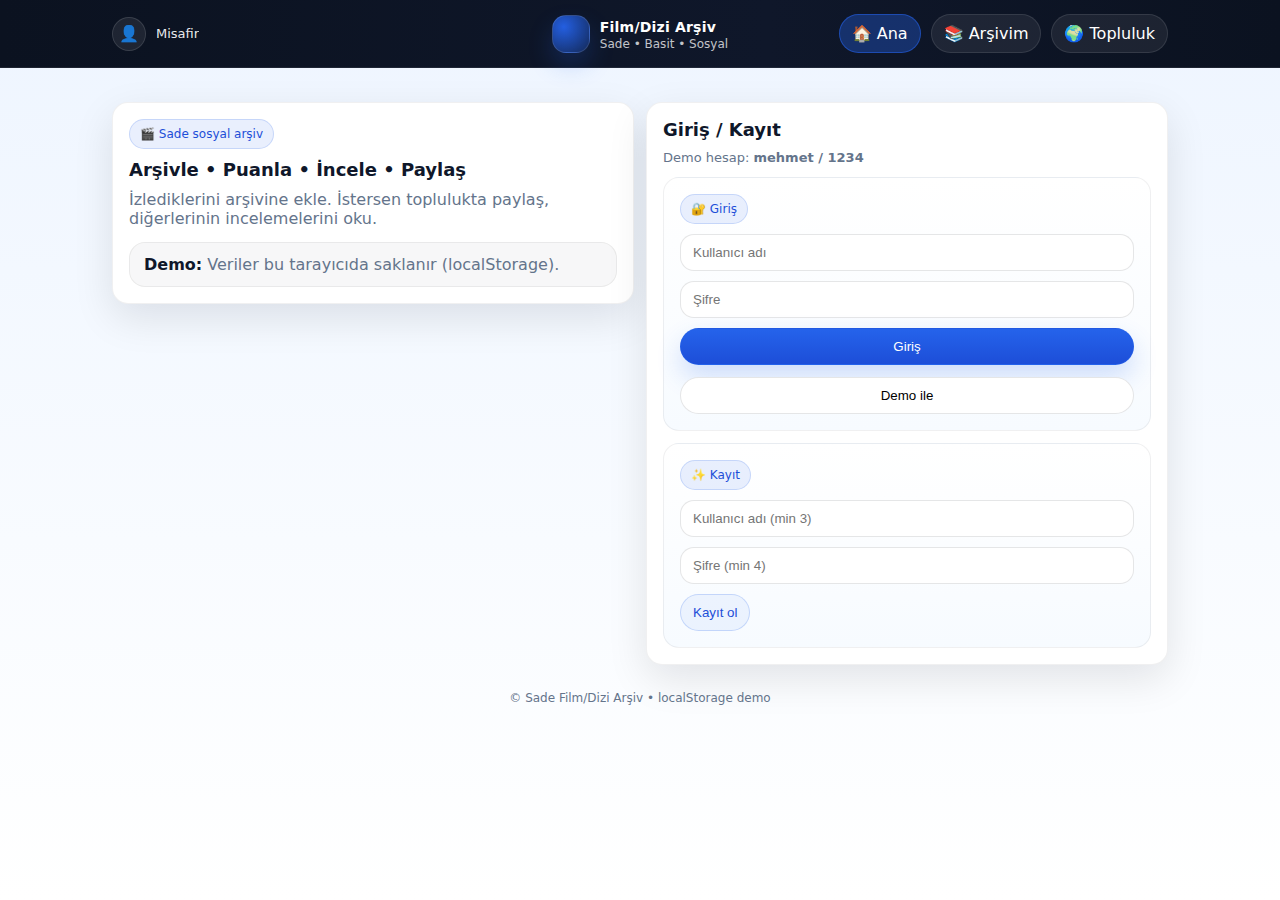
<file: Mehmet_Küçük_1068/FilmDizi_Arşiv_ve_İnceleme/index.html>
<!doctype html>
<html lang="tr">
<head>
  <meta charset="utf-8" />
  <meta name="viewport" content="width=device-width,initial-scale=1" />
  <title>Film/Dizi Arşiv (Sade)</title>
  <link rel="stylesheet" href="style.css" />
</head>
<body data-page="home">
  <div class="container">
    <div class="row" style="margin-top:10px">
      <div class="card">
        <div class="badge">🎬 Sade sosyal arşiv</div>
        <h2 style="margin-top:10px">Arşivle • Puanla • İncele • Paylaş</h2>
        <p>İzlediklerini arşivine ekle. İstersen toplulukta paylaş, diğerlerinin incelemelerini oku.</p>
        <div style="height:14px"></div>
        <div class="notice"><strong>Demo:</strong> Veriler bu tarayıcıda saklanır (localStorage).</div>
      </div>

      <div class="card" id="auth" style="display:none">
        <h2>Giriş / Kayıt</h2>
        <p class="muted">Demo hesap: <b>mehmet / 1234</b></p>
        <div style="height:12px"></div>

        <div class="row">
          <div class="card" style="box-shadow:none;background:linear-gradient(180deg,#fff,#f7fbff)">
            <div class="badge">🔐 Giriş</div>
            <div style="height:10px"></div>
            <input class="input" id="lUser" placeholder="Kullanıcı adı" />
            <div style="height:10px"></div>
            <input class="input" id="lPass" type="password" placeholder="Şifre" />
            <div style="height:10px"></div>
            <div class="row">
              <button class="btn primary" id="loginBtn">Giriş</button>
              <button class="btn" id="demoBtn">Demo ile</button>
            </div>
          </div>

          <div class="card" style="box-shadow:none;background:linear-gradient(180deg,#fff,#f7fbff)">
            <div class="badge">✨ Kayıt</div>
            <div style="height:10px"></div>
            <input class="input" id="rUser" placeholder="Kullanıcı adı (min 3)" />
            <div style="height:10px"></div>
            <input class="input" id="rPass" type="password" placeholder="Şifre (min 4)" />
            <div style="height:10px"></div>
            <button class="btn ghost" id="regBtn">Kayıt ol</button>
          </div>
        </div>
      </div>

      <div class="card" id="dash" style="display:none">
        <div class="badge">✅ Giriş yapıldı</div>
        <h2 style="margin-top:10px">Hoş geldin <span id="hello"></span> 👋</h2>
        <p>Arşive ekle, sonra istersen topluluğa paylaş.</p>

        <div style="height:12px"></div>

        <div class="row">
          <div class="card" style="box-shadow:none;background:linear-gradient(180deg,#fff,#f7fbff)">
            <strong style="font-size:22px" id="kpiA">0</strong>
            <div class="muted">Arşiv</div>
          </div>
          <div class="card" style="box-shadow:none;background:linear-gradient(180deg,#fff,#f7fbff)">
            <strong style="font-size:22px" id="kpiP">0</strong>
            <div class="muted">Paylaşım</div>
          </div>
          <div class="card" style="box-shadow:none;background:linear-gradient(180deg,#fff,#f7fbff)">
            <strong style="font-size:22px" id="kpiL">0</strong>
            <div class="muted">Toplam beğeni</div>
          </div>
        </div>

        <div style="height:14px"></div>
        <div class="row">
          <button class="btn primary" onclick="location.href='archive.html'">📚 Arşivime git</button>
          <button class="btn" onclick="location.href='community.html'">🌍 Topluluk</button>
        </div>

        <div style="height:16px"></div>
        <h2>Son paylaşımlar</h2>
        <div class="list" id="recentPosts"></div>
      </div>
    </div>

    <div class="footer">© Sade Film/Dizi Arşiv • localStorage demo</div>
  </div>

  <script src="app.js"></script>
</body>
</html>
</file>
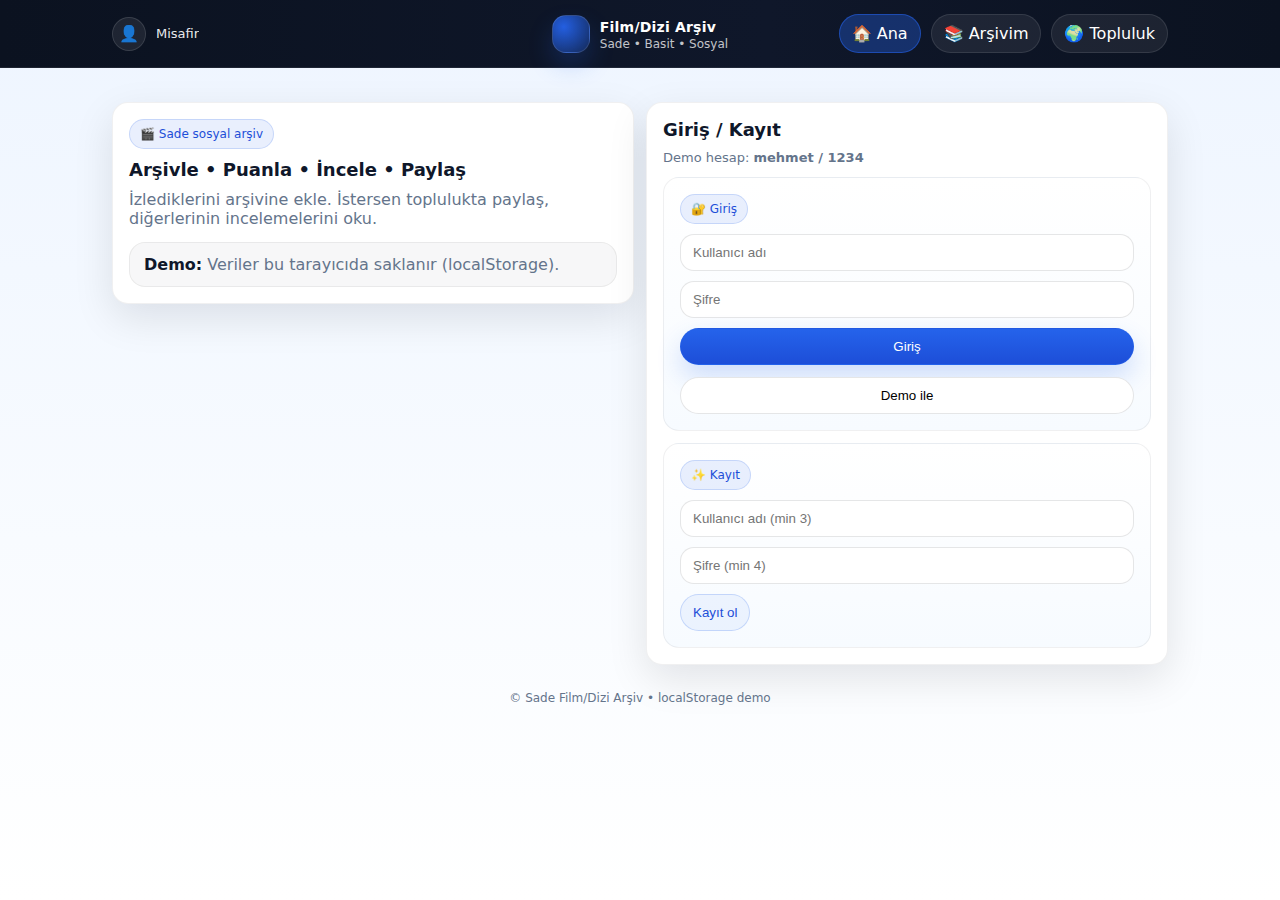
<file: Mehmet_Küçük_1068/FilmDizi_Arşiv_ve_İnceleme/archive.html>
<!doctype html>
<html lang="tr">
<head>
  <meta charset="utf-8" />
  <meta name="viewport" content="width=device-width,initial-scale=1" />
  <title>Arşivim</title>
  <link rel="stylesheet" href="style.css" />
</head>
<body data-page="archive">
  <div class="container">
    <div class="card" style="margin-top:10px">
      <div class="badge">📚 Arşivim</div>
      <h2 style="margin-top:10px">Film/Dizi ekle</h2>
      <p>Basit: ad + tür + puan + kısa not.</p>

      <div style="height:12px"></div>

      <div class="row">
        <div>
          <label class="pill">Ad</label>
          <input class="input" id="title" placeholder="Örn: Interstellar" />
        </div>
        <div>
          <label class="pill">Tür</label>
          <select class="select" id="kind">
            <option>Film</option>
            <option>Dizi</option>
          </select>
        </div>
      </div>

      <div style="height:10px"></div>

      <div class="row">
        <div>
          <label class="pill">Yıl (opsiyon)</label>
          <input class="input" id="year" type="number" placeholder="2014" />
        </div>
        <div>
          <label class="pill">Puan (1-10)</label>
          <input class="input" id="rating" type="number" min="1" max="10" placeholder="9" />
        </div>
      </div>

      <div style="height:10px"></div>

      <label class="pill">Not/İnceleme (opsiyon)</label>
      <textarea class="textarea" id="text" placeholder="Kısa yorum..."></textarea>

      <div style="height:12px"></div>
      <button class="btn primary" id="addBtn">Arşive ekle</button>
    </div>

    <div style="height:14px"></div>

    <div class="card">
      <div class="row" style="align-items:end">
        <div>
          <label class="pill">Ara</label>
          <input class="input" id="q" placeholder="Arşivde ara..." />
        </div>
        <div>
          <label class="pill">Filtre</label>
          <select class="select" id="kindFilter">
            <option value="all">Tümü</option>
            <option value="Film">Film</option>
            <option value="Dizi">Dizi</option>
          </select>
        </div>
      </div>

      <div class="list" id="archiveList"></div>
    </div>

    <div class="footer">İpucu: “Paylaş” deyince fotoğraf ekleyip topluluğa gönderebilirsin.</div>
  </div>

  <script src="app.js"></script>
</body>
</html>
</file>
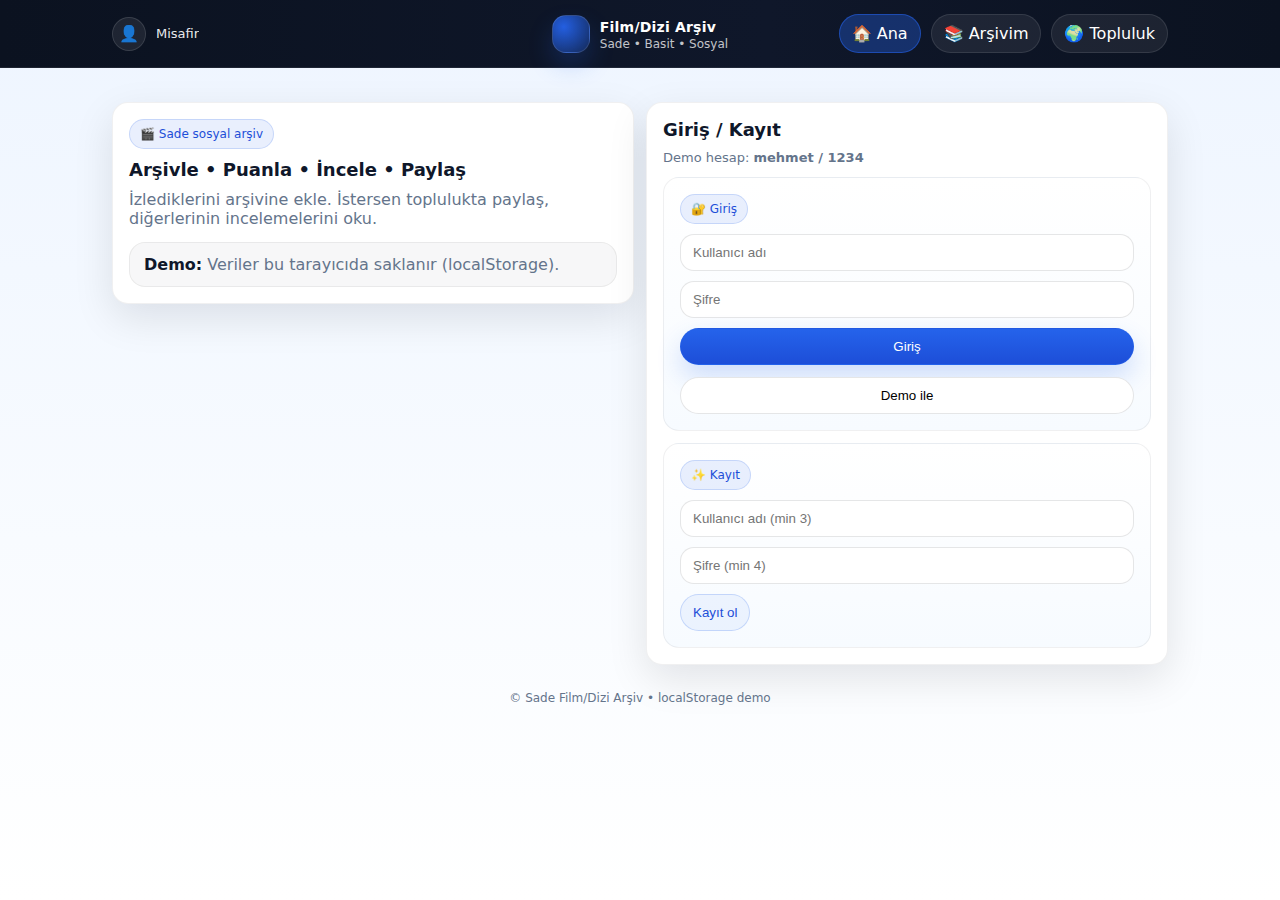
<file: Mehmet_Küçük_1068/FilmDizi_Arşiv_ve_İnceleme/community.html>
<!doctype html>
<html lang="tr">
<head>
  <meta charset="utf-8" />
  <meta name="viewport" content="width=device-width,initial-scale=1" />
  <title>Topluluk</title>
  <link rel="stylesheet" href="style.css" />
</head>
<body data-page="community">
  <div class="container">
    <div class="card" style="margin-top:10px">
      <div class="badge">🌍 Topluluk</div>
      <h2 style="margin-top:10px">İnceleme akışı</h2>
      <p>Beğen, yorum yap. Paylaşım yapmak için arşivinden “Paylaş” kullan.</p>

      <div style="height:12px"></div>

      <div class="row" style="align-items:end">
        <div>
          <label class="pill">Ara</label>
          <input class="input" id="cq" placeholder="Film adı veya inceleme..." />
        </div>
        <div>
          <label class="pill">Filtre</label>
          <select class="select" id="ckind">
            <option value="all">Tümü</option>
            <option value="Film">Film</option>
            <option value="Dizi">Dizi</option>
          </select>
        </div>
      </div>
    </div>

    <div class="list" id="postList"></div>

    <div class="footer">Not: Fotoğraflar tarayıcıda saklanır. Çok büyük foto koyma.</div>
  </div>

  <script src="app.js"></script>
</body>
</html>
</file>
<file: Mehmet_Küçük_1068/FilmDizi_Arşiv_ve_İnceleme/style.css>
:root{
  --bg:#0b1220;
  --panel:#0f172a;
  --card:#ffffff;
  --soft:#f1f5f9;
  --text:#0f172a;
  --muted:#64748b;
  --primary:#2563eb;
  --ring: rgba(37,99,235,.25);
  --danger:#ef4444;
  --radius:16px;
  --shadow: 0 14px 40px rgba(2,6,23,.10);
}

*{box-sizing:border-box}
html,body{height:100%}
body{
  margin:0;
  font-family: ui-sans-serif, system-ui, -apple-system, Segoe UI, Roboto, Helvetica, Arial;
  background: linear-gradient(180deg,#eef5ff 0%, #f8fbff 60%, #ffffff 100%);
  color:var(--text);
}

a{color:inherit;text-decoration:none}
.container{max-width:1100px;margin:0 auto;padding:24px 22px;width:100%}

.header{
  position:sticky; top:0; z-index:10;
  background: linear-gradient(90deg, #0b1220 0%, #0f172a 60%, #0b1220 100%);
  color:white;
  border-bottom:1px solid rgba(255,255,255,.08);
}
.header-inner{
  max-width:1100px;margin:0 auto;padding:14px 22px;
  display:grid;
  grid-template-columns: 1fr auto 1fr;
  align-items:center;
  gap:12px;
}
.brand{display:flex;align-items:center;gap:10px;user-select:none}
.logo{
  width:38px;height:38px;border-radius:14px;
  background: radial-gradient(circle at 30% 30%, rgba(37,99,235,.95), rgba(37,99,235,.25));
  border:1px solid rgba(255,255,255,.12);
  box-shadow: 0 12px 25px rgba(37,99,235,.22);
}
.brand strong{font-size:14px;letter-spacing:.2px}
.brand span{display:block;font-size:12px;color:rgba(255,255,255,.75);margin-top:1px}

.nav{display:flex;gap:10px;flex-wrap:wrap;justify-content:center}
.nav a{
  padding:9px 12px;border-radius:999px;
  background: rgba(255,255,255,.07);
  border:1px solid rgba(255,255,255,.10);
  transition:.16s ease;
}
.nav a:hover{transform:translateY(-1px);background: rgba(255,255,255,.10)}
.nav a.active{
  background: rgba(37,99,235,.35);
  border-color: rgba(37,99,235,.55);
}

.userbox{display:flex;align-items:center;gap:10px;position:relative}
.avatar{
  width:34px;height:34px;border-radius:999px;
  display:grid;place-items:center;
  background: rgba(255,255,255,.08);
  border:1px solid rgba(255,255,255,.12);
  cursor:pointer;
}
.username{font-size:13px;color:rgba(255,255,255,.92);max-width:170px;overflow:hidden;text-overflow:ellipsis;white-space:nowrap}
.dd{
  display:none; position:absolute; right:0; top:42px;
  background:white; color:var(--text);
  border-radius:14px; border:1px solid rgba(2,6,23,.06);
  box-shadow: var(--shadow);
  min-width:210px; overflow:hidden;
}
.dd button, .dd a{
  width:100%; background:white; border:0; padding:12px 12px;
  display:flex;align-items:center;gap:10px; cursor:pointer;
  font-size:14px;
}
.dd button:hover, .dd a:hover{background: var(--soft)}
.sep{height:1px;background: rgba(2,6,23,.06)}

.card{
  background:white;border-radius: var(--radius);
  border:1px solid rgba(2,6,23,.06);
  box-shadow: var(--shadow);
  padding:16px;
}
.card h2{margin:0 0 10px 0;font-size:18px}
.card p{margin:0;color:var(--muted)}
.badge{
  display:inline-flex;align-items:center;gap:8px;
  padding:7px 10px;border-radius:999px;
  background: rgba(37,99,235,.10);
  border:1px solid rgba(37,99,235,.18);
  color:#1d4ed8;font-size:12px;
}

.row{display:flex;gap:12px;flex-wrap:wrap}
.row > *{flex:1 1 240px}

.input,.select,.textarea{
  width:100%;padding:10px 12px;border-radius:14px;
  border:1px solid rgba(2,6,23,.10);
  outline:none;background:white;
}
.input:focus,.select:focus,.textarea:focus{
  border-color: rgba(37,99,235,.55);
  box-shadow: 0 0 0 4px var(--ring);
}
.textarea{min-height:110px;resize:vertical}

.btn{
  display:inline-flex;align-items:center;justify-content:center;gap:8px;
  padding:10px 12px;border-radius:999px;
  border:1px solid rgba(2,6,23,.10);
  background:white;cursor:pointer;
  transition:.16s ease; user-select:none;
}
.btn:hover{transform:translateY(-1px)}
.btn.primary{
  background: linear-gradient(180deg, #2563eb, #1d4ed8);
  border-color: rgba(37,99,235,.55);
  color:white;
  box-shadow: 0 12px 26px rgba(37,99,235,.20);
}
.btn.danger{
  background: rgba(239,68,68,.10);
  border-color: rgba(239,68,68,.22);
  color:#b91c1c;
}
.btn.ghost{
  background: rgba(37,99,235,.06);
  border-color: rgba(37,99,235,.20);
  color:#1d4ed8;
}
.btn.small{padding:8px 10px;font-size:13px}

.list{display:flex;flex-direction:column;gap:12px;margin-top:14px}
.item{
  background: linear-gradient(180deg,#fff,#f7fbff);
  border:1px solid rgba(2,6,23,.06);
  border-radius: 16px;
  padding:14px;
  display:flex;gap:14px;justify-content:space-between;align-items:flex-start;
}
.item .meta{flex:1}
.item .meta strong{display:block;font-size:15px}
.muted{color:var(--muted);font-size:13px;margin-top:6px}
.actions{display:flex;gap:8px;flex-wrap:wrap;justify-content:flex-end}
.pill{
  display:inline-flex;align-items:center;gap:8px;
  padding:6px 10px;border-radius:999px;
  background: rgba(2,6,23,.04);
  border:1px solid rgba(2,6,23,.06);
  color: var(--muted);
  font-size:12px;
}
.pill.good{background: rgba(22,163,74,.10); border-color: rgba(22,163,74,.18); color:#166534}

.thumb{
  width:92px;height:92px;border-radius:14px;
  object-fit:cover;border:1px solid rgba(2,6,23,.08);
  background: rgba(2,6,23,.03);
}

.notice{
  padding:12px 14px;border-radius:16px;
  border:1px solid rgba(2,6,23,.06);
  background: rgba(2,6,23,.03);
  color: var(--muted);
}
.notice strong{color:var(--text)}
.footer{padding:26px 0;text-align:center;color:var(--muted);font-size:12px}

.modal-backdrop{
  position:fixed; inset:0; z-index:50;
  background: rgba(2,6,23,.55);
  display:none; align-items:center; justify-content:center;
  padding:20px;
}
.modal{
  width:min(760px,100%);
  background:white;border-radius:22px;
  border:1px solid rgba(255,255,255,.10);
  box-shadow: 0 26px 80px rgba(2,6,23,.35);
  overflow:hidden;
}
.modal .head{
  padding:14px 16px;
  background: linear-gradient(90deg, #0b1220, #0f172a);
  color:white;
  display:flex;align-items:center;justify-content:space-between;gap:12px;
}
.modal .body{padding:16px}
.modal .close{
  background: rgba(255,255,255,.10);
  border:1px solid rgba(255,255,255,.15);
  color:white;border-radius:999px;
  padding:8px 10px;cursor:pointer;
}

@media (max-width:760px){
  .username{display:none}
  .item{flex-direction:column}
  .actions{justify-content:flex-start}
}


/* header layout v2 */

.userbox{justify-self:start}
.brand{justify-self:center}
.nav{justify-self:end}
.nav{justify-content:flex-end}

/* page rhythm */
.row{align-items:flex-start}
.card{width:100%}
.footer{max-width:1100px;margin:0 auto}

@media (max-width:900px){
  .header-inner{grid-template-columns: 1fr auto}
  .brand{justify-self:start}
  .nav{grid-column: 1 / -1; justify-self:center; justify-content:center; margin-top:10px}
}
</file>
